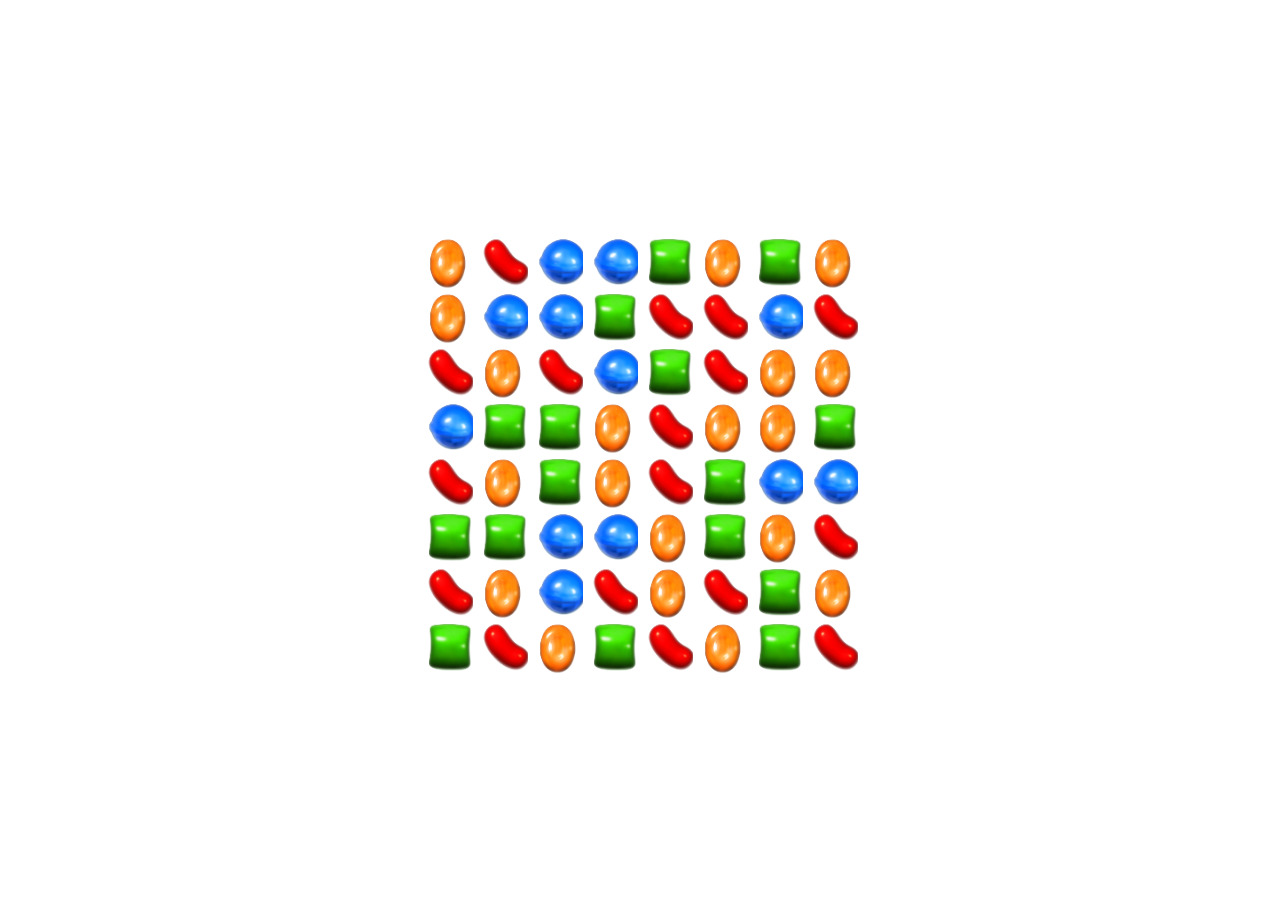
<file: no.html>
<!DOCTYPE html>
<html lang="en">
<head>
    <meta charset="UTF-8">
    <meta name="viewport" content="width=device-width, initial-scale=1.0">
    <title>Candy Crush Game</title>
    <style>
        body {
            display: flex;
            justify-content: center;
            align-items: center;
            background-color: rgb(255, 255, 255);
            height: 100vh;
            margin: 0;
        }
        .board {
            gap: 5px;
            /* background-color: white; */
            display: grid;
            grid-template-columns: repeat(8, 50px);
            grid-template-rows: repeat(8, 50px);
            /* border: 1px solid grey; */
        }
        .box {
            height: 60px;
            width: 80px;
            background-size: cover;
            object-fit: cover;
            cursor: crosshair;
            width: 50px;
            /* transition: bac; */
        /* background-image: url("img/color(1).png"); */
        }
        .fall{
            animation:  fall 0.2s ease forwards;
        }
        @keyframes fall {
            from{
                transform: translateY(-100%);
                opacity: 0;
            }to{
                transform: translateY(0%);
                opacity: 1;
            }
        }

    </style>
</head>
<body>
  <div class="board" id="board"></div>
  <!-- <img src="img/color (1).png" alt=""> -->
<script>

    const width=8
    const color=[]
    const arr=[]
    var element=null
    function fn(){
        const board=document.getElementById("board")
        for(let i=0;i<width*width;i++){

            var rand=Math.ceil(Math.random() * 4)

    var div=document.createElement("Div")
    div.className="box"
    div.style.backgroundImage=`url('img/color (${rand}).png')`
    arr.push(div)
board.appendChild(div)

div.addEventListener("dragstart",dragStart)

div.addEventListener("dragover",dragOver)
div.addEventListener("drop",drop)
}
checkForMatches()
}

function dragStart(event){
element=event.target;

}
function dragOver(event){
    event.preventDefault()

}
function drop(event){
    event.preventDefault();
    var target=event.target;
    if(target && target.className==="box"){
     var dragImage=element.style.backgroundImage;
        element.style.backgroundImage=target.style.backgroundImage;
        target.style.backgroundImage=dragImage
        checkForMatches()
      
    }
}

function checkForMatches() {
    let matchFound = false;


    for (let i = 1; i < width * width; i++) {
        // console.log(width-1);
            // 8 % 8 < 8-2
            //   1   < 6
        if (i % width < width - 2) {
     if(arr[i].style.backgroundImage === arr[i + 1].style.backgroundImage &&
    
     arr[i].style.backgroundImage === arr[i + 2].style.backgroundImage
    )  {
        arr[i].style.backgroundImage="none";
         arr[i+1].style.backgroundImage="none";
          arr[i+2].style.backgroundImage="none";
     matchFound=true
        } 
    }
    }
    for (let i = 0; i < width * (width - 2); i++) {
        // console.log( i+ width);
    if (arr[i].style.backgroundImage === arr[i + width].style.backgroundImage &&
        arr[i].style.backgroundImage === arr[i + 2 * width].style.backgroundImage) {
        arr[i].style.backgroundImage = "none";
        arr[i + width].style.backgroundImage = "none";
        arr[i + 2 * width].style.backgroundImage = "none";
        matchFound = true;
    }
}


    if (matchFound) {
        setTimeout(refillBoard, 100); // Refill board after a short delay
    }

}
function refillBoard() {
    for (let i = 0; i <  width * width; i++) {
        if (arr[i].style.backgroundImage === 'none') {
            var rand=Math.ceil(Math.random() * 4);
            // arr[i].classList.add("fall")
            arr[i].style.backgroundImage =  `url('img/color (${rand}).png')`;
        }
    }
    setTimeout(checkForMatches, 10); // Check for new matches after refilling
}
fn()

// console.log(1%width);
// console.log(8 % width < width);
</script>
</body>
</html>
</file>
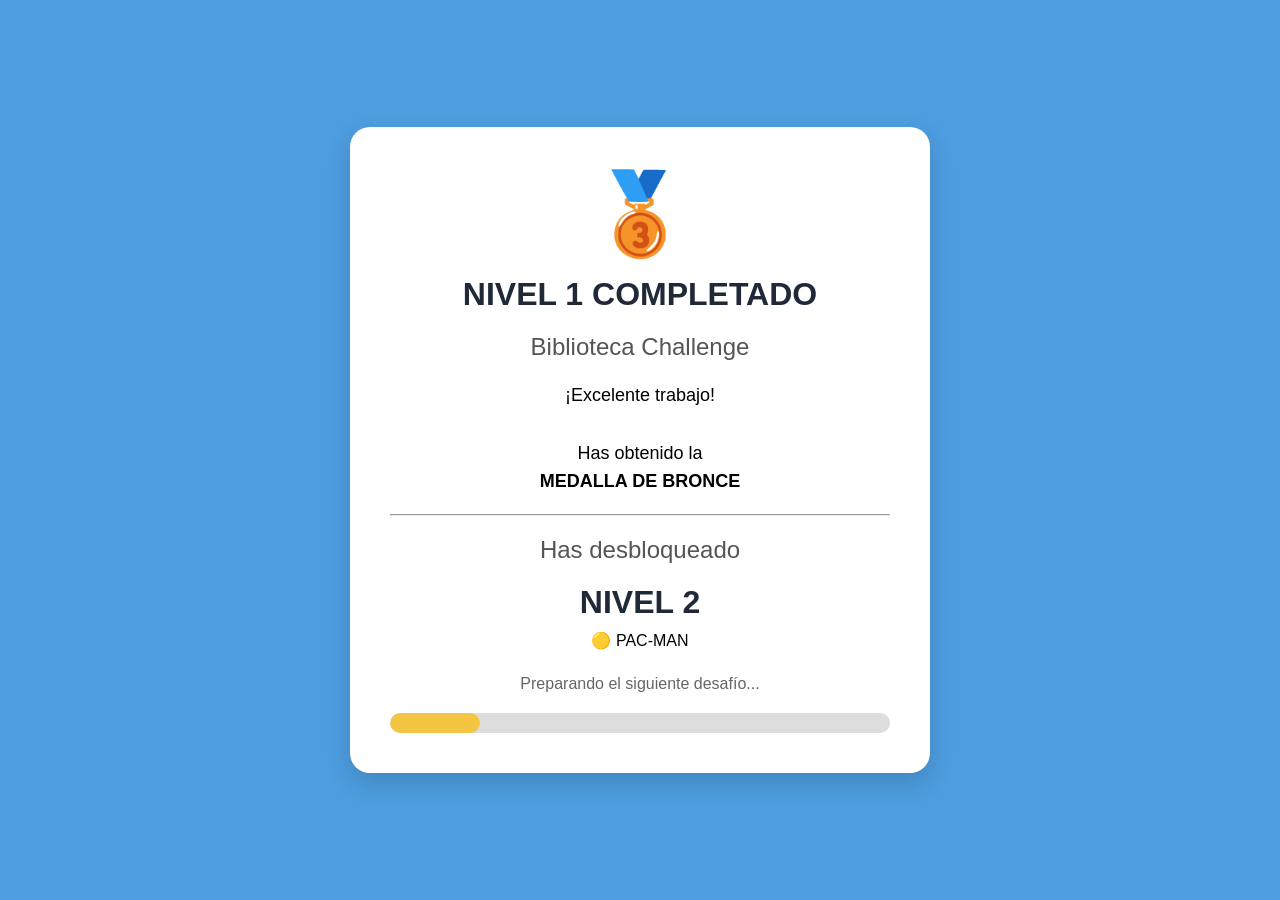
<file: transicion.html>
<!DOCTYPE html>
<html lang="es">

<head>
    <meta charset="UTF-8">
    <meta name="viewport" content="width=device-width, initial-scale=1.0">

    <title>Biblioteca Challenge - Nivel 2</title>

    <link rel="stylesheet" href="transicion.css">
</head>

<body>

    <div class="contenedor">

        <div class="medalla">
            🥉
        </div>

        <h1>NIVEL 1 COMPLETADO</h1>

        <h2>Biblioteca Challenge</h2>

        <p class="mensaje">
            ¡Excelente trabajo!<br><br>

            Has obtenido la<br>

            <strong>MEDALLA DE BRONCE</strong>
        </p>

        <hr>

        <h2>Has desbloqueado</h2>

        <h1 class="nivel2">NIVEL 2</h1>

        <div class="pacman">
            🟡 PAC-MAN
        </div>

        <p class="cargando">
            Preparando el siguiente desafío...
        </p>

        <div class="barra">

            <div id="progreso" class="progreso"></div>

        </div>

    </div>

    <script src="transicion.js"></script>

</body>

</html>
</file>
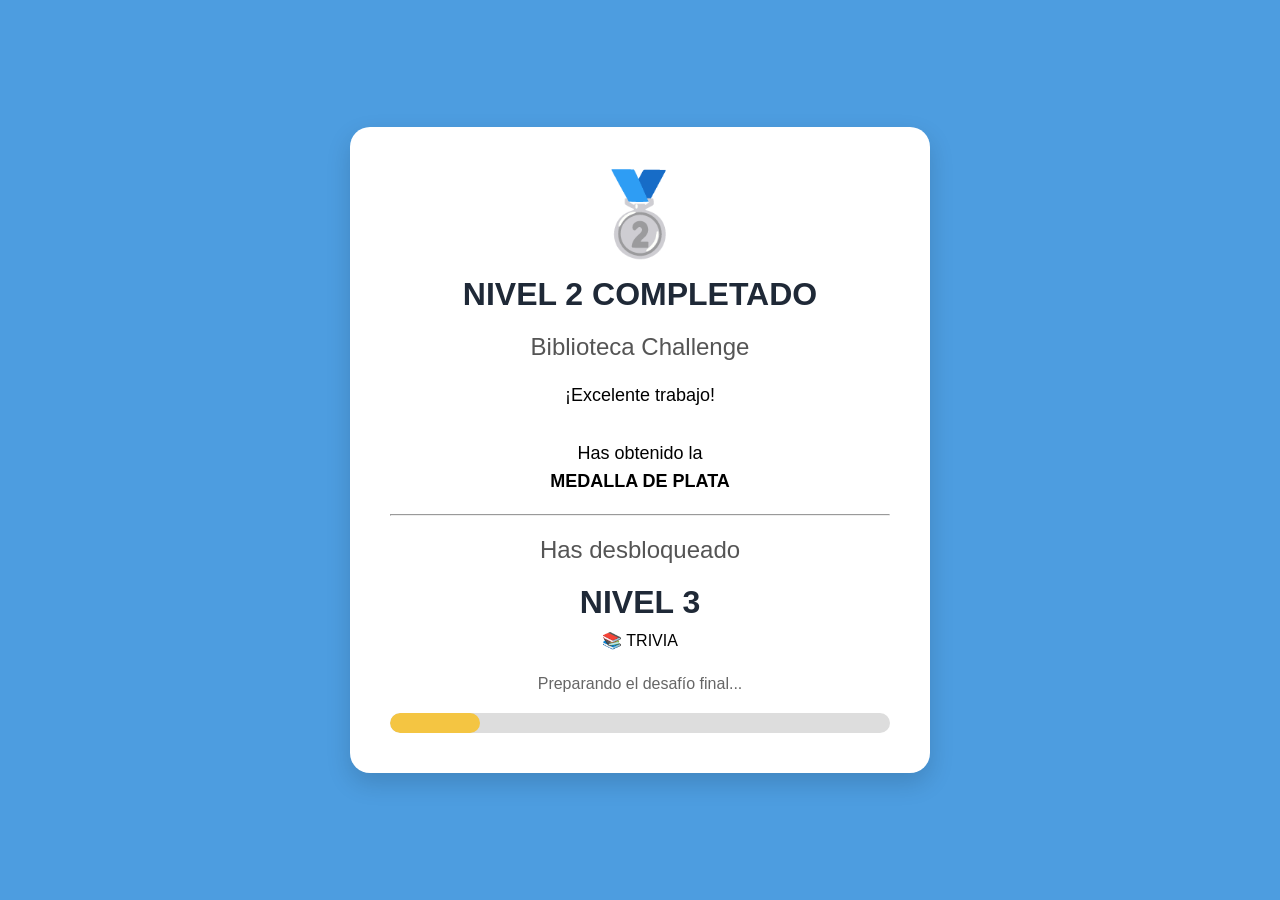
<file: transicion2.html>
<!DOCTYPE html>
<html lang="es">

<head>

    <meta charset="UTF-8">

    <meta name="viewport" content="width=device-width, initial-scale=1.0">

    <title>Biblioteca Challenge - Nivel 3</title>

    <!-- Usa el MISMO CSS -->
    <link rel="stylesheet" href="transicion.css">

</head>

<body>

    <div class="contenedor">

        <div class="medalla">
            🥈
        </div>

        <h1>NIVEL 2 COMPLETADO</h1>

        <h2>Biblioteca Challenge</h2>

        <p class="mensaje">

            ¡Excelente trabajo!<br><br>

            Has obtenido la<br>

            <strong>MEDALLA DE PLATA</strong>

        </p>

        <hr>

        <h2>Has desbloqueado</h2>

        <h1 class="nivel2">NIVEL 3</h1>

        <div class="pacman">
            📚 TRIVIA
        </div>

        <p class="cargando">

            Preparando el desafío final...

        </p>

        <div class="barra">

            <div id="progreso" class="progreso"></div>

        </div>

    </div>

    <script src="transicion2.js"></script>

</body>

</html>
</file>
<file: transicion.css>
body{

    margin:0;

    padding:0;

    font-family:Arial, Helvetica, sans-serif;

    background:#4d9de0;
    display:flex;

    justify-content:center;

    align-items:center;

    height:100vh;

}

.contenedor{

    background:white;

    width:500px;

    max-width:90%;

    padding:40px;

    border-radius:20px;

    text-align:center;

    box-shadow:0 10px 25px rgba(0,0,0,.15);

}

.medalla{

    font-size:80px;

    margin-bottom:15px;

}

h1{

    margin:10px 0;

    color:#1f2937;

}

h2{

    color:#555;

    font-weight:normal;

}

.mensaje{

    font-size:18px;

    line-height:1.6;

}

.cargando{

    margin-top:25px;

    color:#666;

}

.barra{

    width:100%;

    height:20px;

    background:#ddd;

    border-radius:20px;

    overflow:hidden;

    margin-top:20px;

}

.progreso{

    width:0%;

    height:100%;

    background:#f4c542;

    border-radius:20px;

}
</file>
